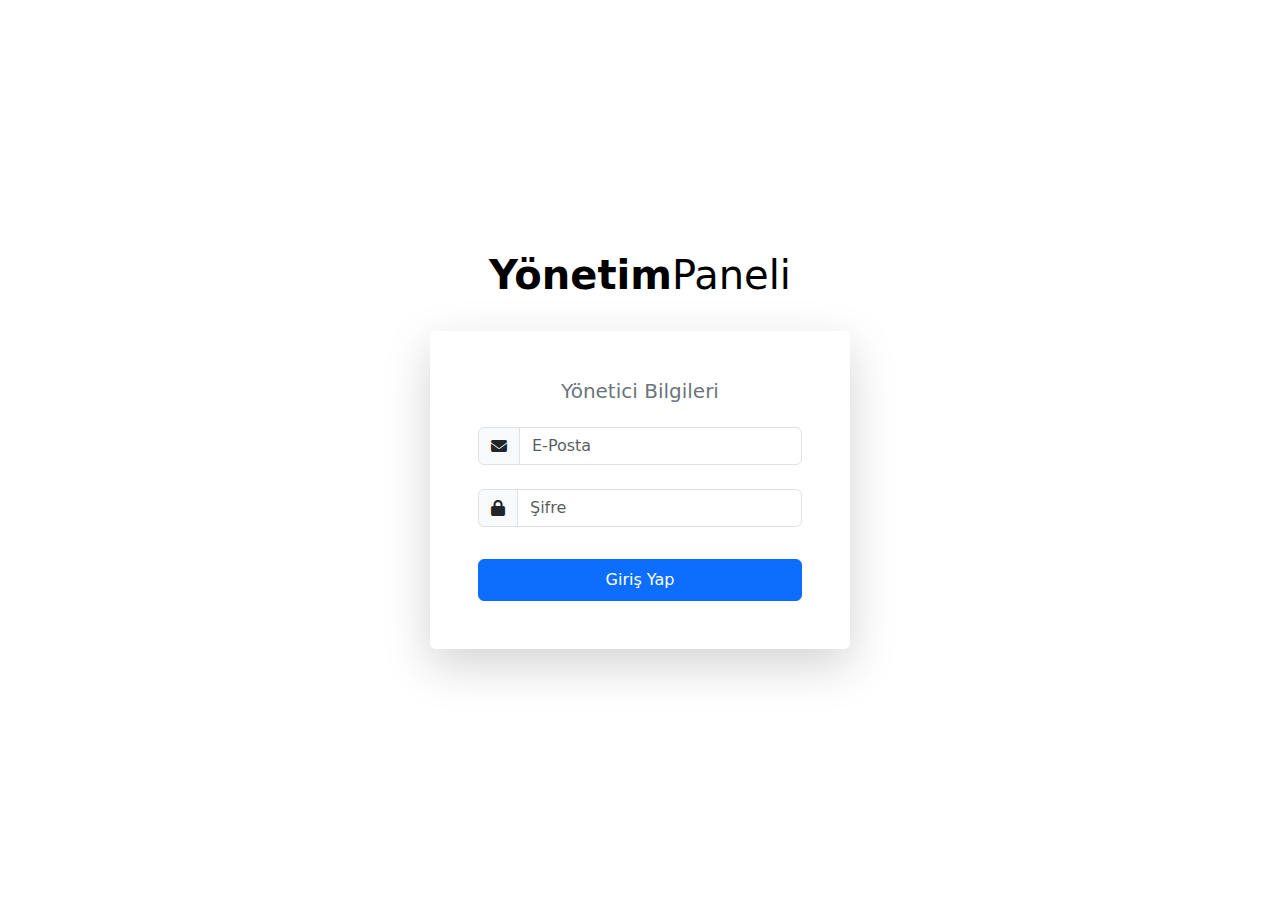
<file: login.html>
<!DOCTYPE html>
<html lang="tr">
<head>
    <meta charset="UTF-8">
    <meta name="viewport" content="width=device-width, initial-scale=1.0">
    <title>TRAC Akademi Kontrol Paneli Giriş</title>
    <link href="https://cdn.jsdelivr.net/npm/bootstrap@5.3.3/dist/css/bootstrap.min.css" rel="stylesheet">
    <link rel="stylesheet" href="https://cdnjs.cloudflare.com/ajax/libs/font-awesome/6.5.2/css/all.min.css">
    <link rel="stylesheet" href="http://localhost/tracakademi/css/style.css"> 
</head>
<body class="bg-dark-custom">
    
    <div class="container d-flex flex-column justify-content-center align-items-center" style="min-height: 100vh;">
        
        <div class="text-center text-black mb-4"> <h1><b>Yönetim</b>Paneli</h1> 
        </div>

        <div class="card shadow-lg p-5 border-0" style="width: 100%; max-width: 420px;">
            
            <h5 class="text-center mb-4 text-secondary">Yönetici Bilgileri</h5>
            
            <form id="loginForm">
                <div class="mb-4">
                    <div class="input-group">
                        <span class="input-group-text"><i class="fas fa-envelope"></i></span>
                        <input type="email" class="form-control" id="username" placeholder="E-Posta" required>
                    </div>
                </div>
                
                <div class="mb-4">
                    <div class="input-group">
                        <span class="input-group-text"><i class="fas fa-lock"></i></span>
                        <input type="password" class="form-control" id="password" placeholder="Şifre" required>
                    </div>
                </div>
                
                <div id="alertMessage" class="alert alert-danger d-none" role="alert">
                    E-Posta veya şifre hatalı.
                </div>
                
                <button type="submit" class="btn btn-primary w-100 mt-2 py-2">Giriş Yap</button>
            </form>
        </div>
        
    </div>
    
    </body>
</html>
</file>
